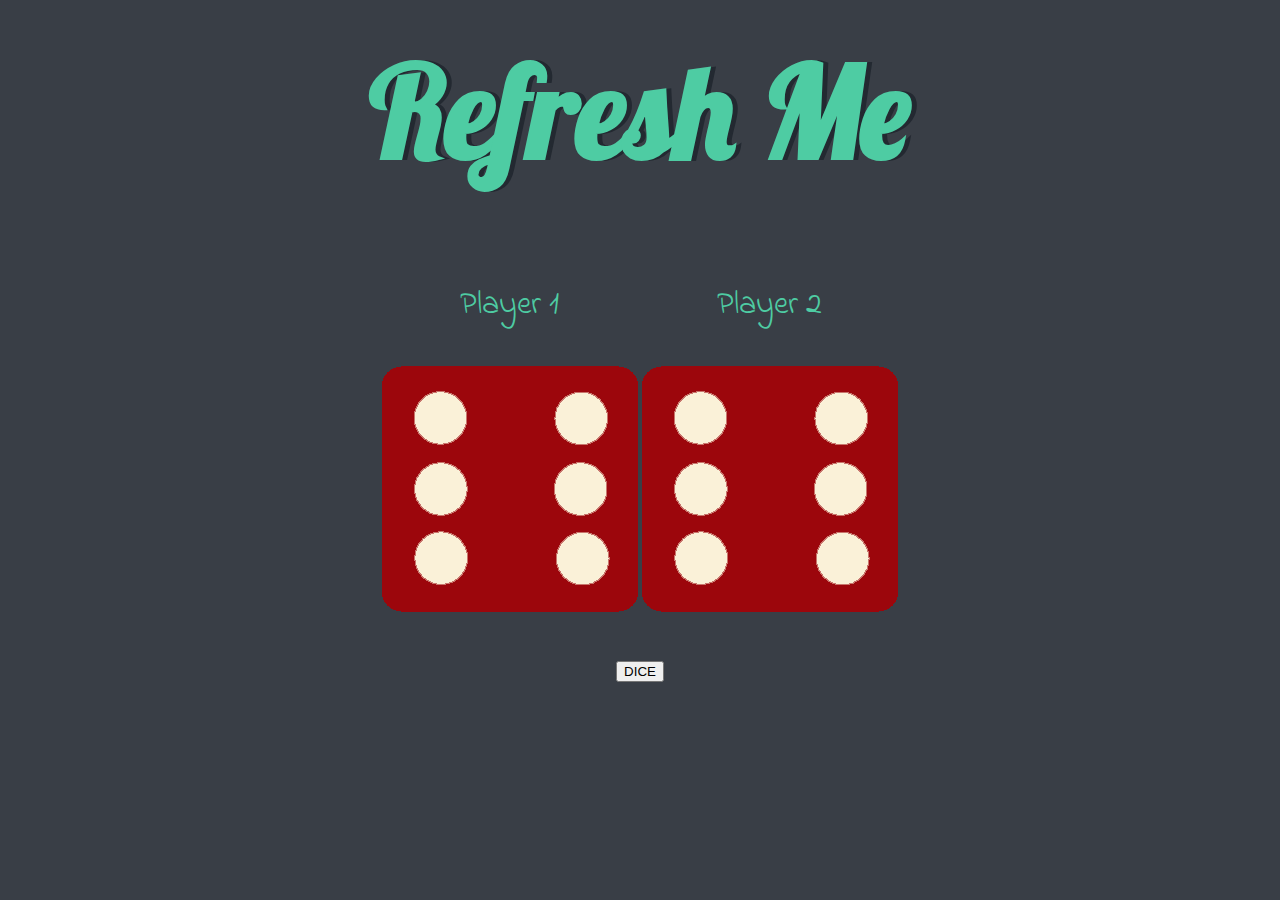
<file: dicee.html>
<!DOCTYPE html>
<html lang="en" dir="ltr">
  <head>
    <meta charset="utf-8">
    <title>Dicee</title>
    <link href="https://cdn.jsdelivr.net/npm/bootstrap@5.0.2/dist/css/bootstrap.min.css" rel="stylesheet" integrity="sha384-EVSTQN3/azprG1Anm3QDgpJLIm9Nao0Yz1ztcQTwFspd3yD65VohhpuuCOmLASjC" crossorigin="anonymous">
    <link rel="stylesheet" href="CSS/styles.css">
    <link href="https://fonts.googleapis.com/css?family=Indie+Flower|Lobster" rel="stylesheet">
    <script src="https://cdn.jsdelivr.net/npm/bootstrap@5.0.2/dist/js/bootstrap.bundle.min.js" integrity="sha384-MrcW6ZMFYlzcLA8Nl+NtUVF0sA7MsXsP1UyJoMp4YLEuNSfAP+JcXn/tWtIaxVXM" crossorigin="anonymous"></script>
  </head>
  <body>

    <div class="container-fluid">
      <h1>Refresh Me</h1>

      <div class="row">
        <div class="col-lg-6 dice">
          <p>Player 1</p>
          <img class="img1" src="images/dice6.png">
        </div>
  
        <div class="col-lg-6 dice">
          <p>Player 2</p>
          <img class="img2" src="images/dice6.png">
        </div>
      </div>
      <button class="button btn btn-outline-light btn-lg" onclick="diceRoll()">DICE</button>
    </div>

    <script src="JS/index.js" charset="utf-8"></script>
  </body>

</html>
</file>
<file: CSS/styles.css>
.hidden{
  visibility: hidden;
  position: absolute;
}
.container-fluid {
  width: 70%;
  margin: auto;
  text-align: center;
}

.dice {
  margin-top: 30px;
  text-align: center;
  display: inline-block;

}

body {
  background-color: #393E46;
}

h1 {
  margin: 30px;
  font-family: 'Lobster', cursive;
  text-shadow: 5px 0 #232931;
  font-size: 8rem;
  color: #4ECCA3;
}

p {
  font-size: 2rem;
  color: #4ECCA3;
  font-family: 'Indie Flower', cursive;
}

.button{
  margin-top: 40px;
}

.dice-img {
  width: 40%;
}

.gif{
  width: 50%;
}

@media (max-width: 1000px){
  h1{
    margin: 30px;
    font-family: 'Lobster', cursive;
    text-shadow: 5px 0 #232931;
    font-size: 5rem;
    color: #4ECCA3;
  }
  .dice-img {
    text-align: center;
    width: 50%;
  }
  .gif{
    width: 90%;
  }
}

footer {
  margin-top: 5%;
  color: #EEEEEE;
  text-align: center;
  font-family: 'Indie Flower', cursive;

}
</file>
